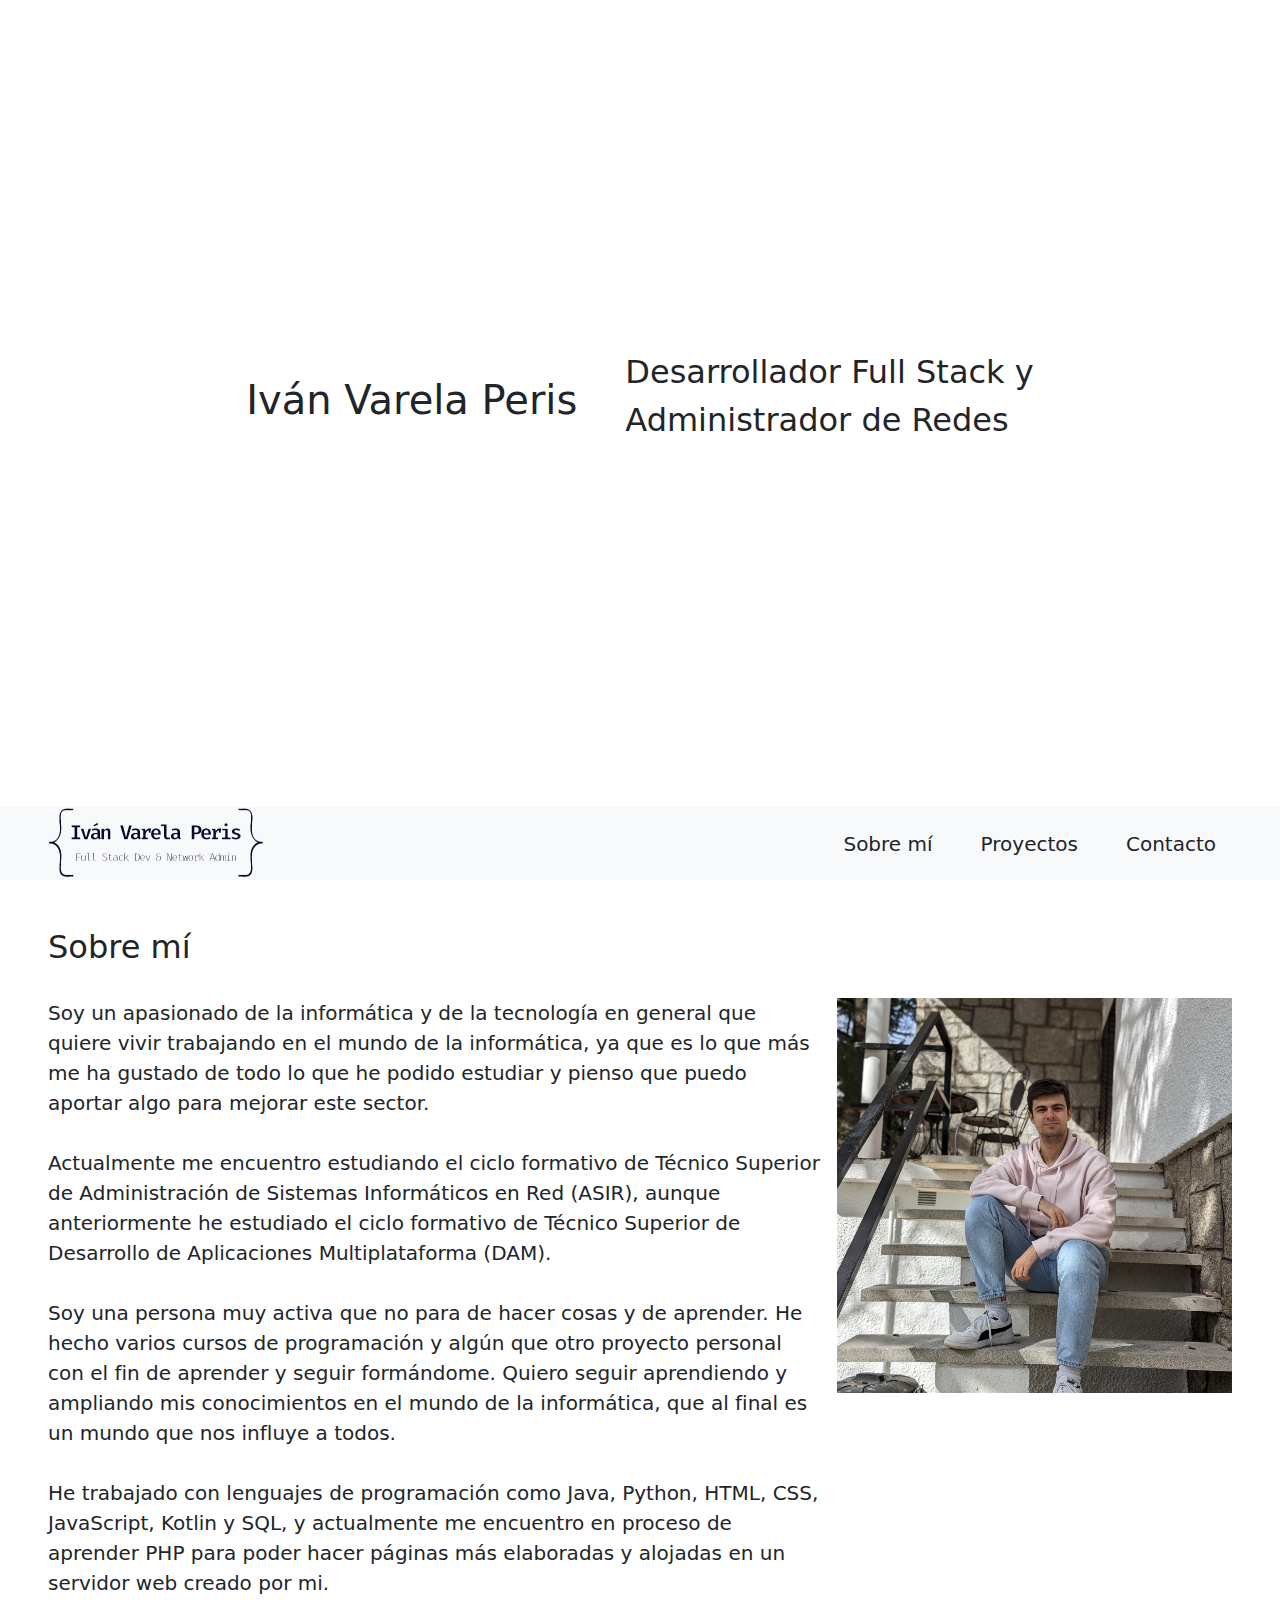
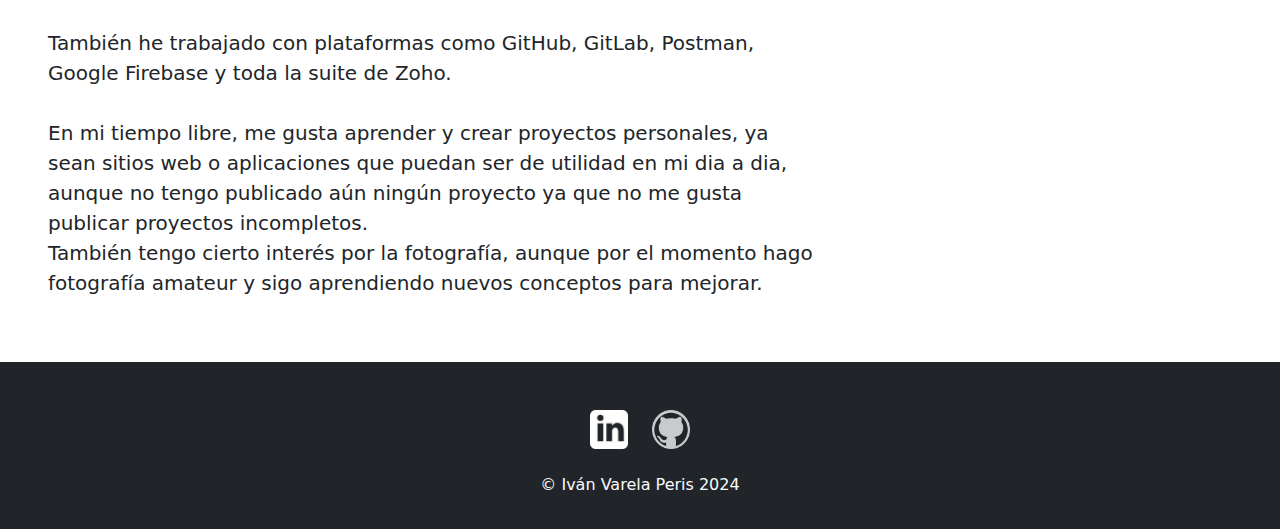
<file: index.html>
<!DOCTYPE html>
<html lang="es">

<head>
    <meta charset="UTF-8">
    <meta name="viewport" content="width=device-width, initial-scale=1.0">
    <title>Mi Portfolio</title>
    <link href="https://cdn.jsdelivr.net/npm/bootstrap@5.3.3/dist/css/bootstrap.min.css" rel="stylesheet"
        integrity="sha384-QWTKZyjpPEjISv5WaRU9OFeRpok6YctnYmDr5pNlyT2bRjXh0JMhjY6hW+ALEwIH" crossorigin="anonymous">
    <link rel="stylesheet" href="style.css">
</head>

<body>
    <section id="top-container" class="d-flex column-gap-5 align-items-center justify-content-center m-5">
        <h1>Iván Varela Peris</h1>
        <p class="fs-2">Desarrollador Full Stack y<br>Administrador de Redes</p>
    </section>
    <nav id="about-me" class="navbar sticky-top bg-light p-5 pt-0 pb-0">
        <a class="float-start" href="index.html">
            <img class="col-6 img-fluid" src="fotos/logo.png" alt="logo">
        </a>
        <ul class="nav column-gap-3 float-end">
            <li>
                <a class="nav-link text-dark fs-5" href="#about-me">Sobre mí</a>
            </li>
            <li>
                <a class="nav-link text-dark fs-5" href="proyectos.html">Proyectos</a>
            </li>
            <li>
                <a class="nav-link text-dark fs-5" href="contacto.html">Contacto</a>
            </li>
        </ul>
    </nav>
    <section class="m-5">
        <h2>Sobre mí</h2><br>
        <article class="d-flex column-gap-3">
            <p class="fs-5">
                <strong class="fw-normal">Soy un apasionado de la informática y de la tecnología en general que
                    quiere vivir trabajando en el mundo de la informática, ya que es lo que más me ha gustado de
                    todo lo que he podido estudiar y pienso que puedo aportar algo para mejorar este
                    sector.</strong> <br><br> <em class="fst-normal">Actualmente me encuentro estudiando el ciclo
                    formativo de Técnico Superior de Administración de Sistemas Informáticos en Red (<abbr
                        class="text-decoration-none"
                        title="Administración de Sistemas Informáticos en Red">ASIR</abbr>), aunque anteriormente he
                    estudiado el ciclo formativo de Técnico Superior de Desarrollo de Aplicaciones Multiplataforma
                    (<abbr class="text-decoration-none"
                        title="Desarrollo de Aplicaciones Multiplataforma">DAM</abbr>).</em><br><br> <em
                    class="fst-normal">Soy una persona muy activa que no para de hacer cosas y de aprender. He hecho
                    varios cursos de programación y algún que otro proyecto personal con el fin de aprender y seguir
                    formándome. Quiero seguir aprendiendo y ampliando mis conocimientos en el mundo de la
                    informática, que al final es un mundo que nos influye a todos. </em><br><br>
                    <em class="fst-normal">He trabajado con lenguajes de programación como Java, Python, HTML, CSS, JavaScript, Kotlin y SQL, y actualmente me encuentro en proceso de aprender PHP para poder hacer páginas más elaboradas y alojadas en un servidor web creado por mi. </em><br><br>
                    <em class="fst-normal">También he trabajado con plataformas como GitHub, GitLab, Postman, Google Firebase y toda la suite de Zoho.</em>
                <br><br>
                En mi tiempo libre, me gusta aprender y crear proyectos personales, ya sean sitios web
                o aplicaciones que puedan ser de utilidad en mi dia a dia, aunque no tengo publicado aún ningún
                proyecto ya que no me gusta publicar proyectos incompletos.<br> También tengo cierto interés por la
                fotografía, aunque por el momento hago fotografía amateur y sigo aprendiendo nuevos conceptos para
                mejorar.
            </p>
            <aside class="col-4">
                <img class="col-12 img-fluid" src="fotos/foto perfil.jpg" alt="Iván Varela Peris">
            </aside>
        </article>
    </section>
    <footer class="bg-dark p-5 pb-3">
        <ul class="d-flex justify-content-center align-items-center column-gap-4 mb-4 nav mx-auto">
            <li>
                <a href="https://www.linkedin.com/in/iv%C3%A1n-varela-peris/">
                    <img src="fotos/linkedin logo.png" alt="LinkedIn">
                </a>
            </li>
            <li class="object-fit-contain">
                <a href="https://github.com/ivanvarela-dev">
                    <img src="fotos/github logo.png" alt="GitHub">
                </a>
            </li>
        </ul>
        <p class="text-light text-center">&copy; Iván Varela Peris 2024</p>
    </footer>
</body>

</html>
</file>
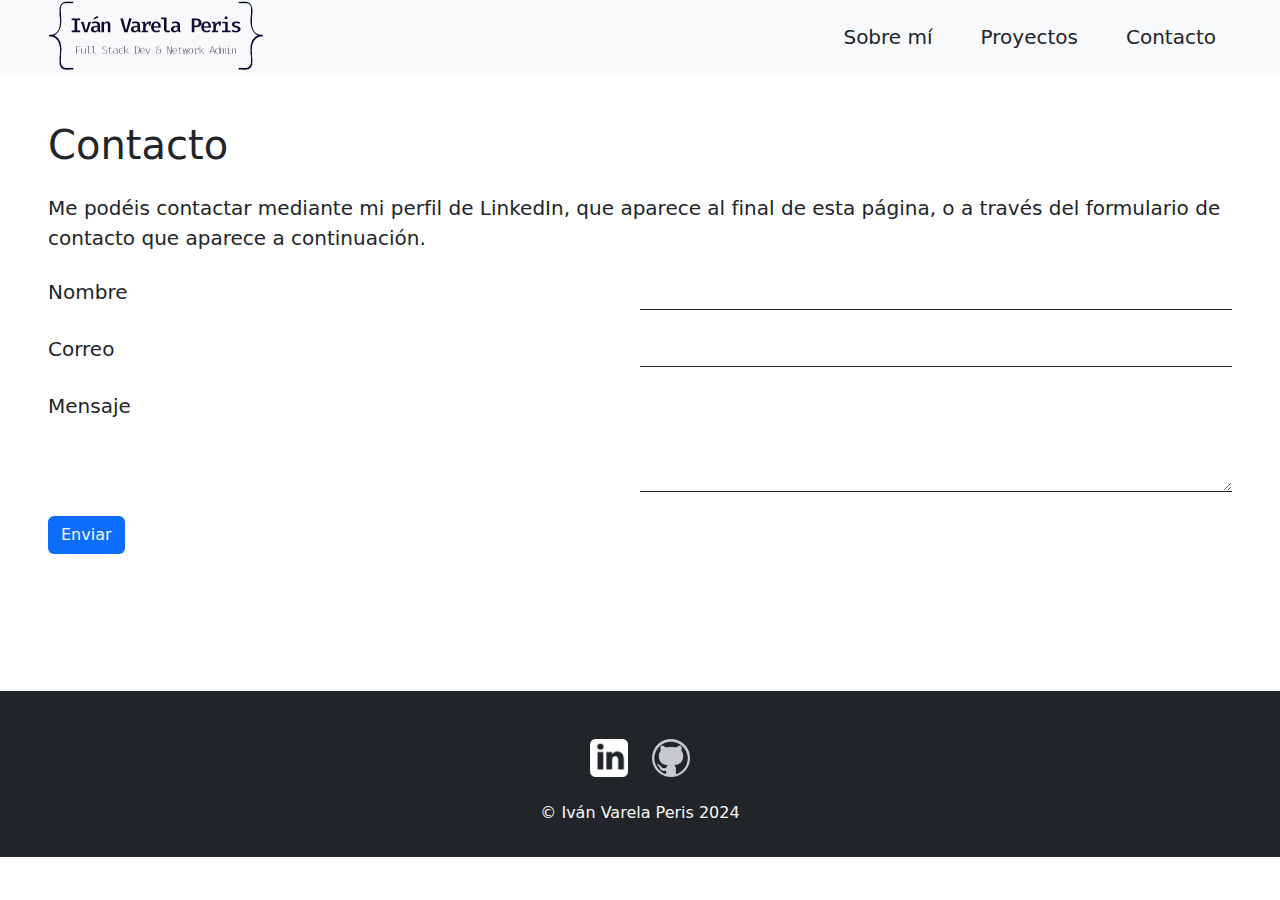
<file: contacto.html>
<!DOCTYPE html>
<html lang="es">

<head>
    <meta charset="UTF-8">
    <meta name="viewport" content="width=device-width, initial-scale=1.0">
    <title>Contacto</title>
    <link href="https://cdn.jsdelivr.net/npm/bootstrap@5.3.3/dist/css/bootstrap.min.css" rel="stylesheet"
        integrity="sha384-QWTKZyjpPEjISv5WaRU9OFeRpok6YctnYmDr5pNlyT2bRjXh0JMhjY6hW+ALEwIH" crossorigin="anonymous">
    <link rel="stylesheet" href="style.css">
</head>

<body>
    <nav id="about-me" class="navbar sticky-top bg-light p-5 pt-0 pb-0">
        <a class="float-start" href="index.html">
            <img class="col-6 img-fluid" src="fotos/logo.png" alt="logo">
        </a>
        <ul class="nav column-gap-3 float-end">
            <li>
                <a class="nav-link text-dark fs-5" href="index.html">Sobre mí</a>
            </li>
            <li>
                <a class="nav-link text-dark fs-5" href="proyectos.html">Proyectos</a>
            </li>
            <li>
                <a class="nav-link text-dark fs-5" href="contacto.html">Contacto</a>
            </li>
        </ul>
    </nav>
    <section class="m-5" style="height: 58vh;">
        <h1>Contacto</h1>
        <div class="align-items-center">
            <p class="fs-5 mt-4">Me podéis contactar mediante mi perfil de LinkedIn, que aparece al final de esta página, o a
                través del formulario de contacto que aparece a continuación.</p>
            <form class="mt-4" action="https://getform.io/f/agddzjvb" method="POST">
                <!-- add hidden Honeypot input to prevent spams -->
                <input class="form-control" type="hidden" name="_gotcha" style="display:none !important">
                <div class="d-flex flex-wrap">
                    <label class="fs-5 w-50 form-label" for="name">Nombre</label>
                    <input class="mb-4 fs-5 w-50 border-bottom border-dark" type="text" name="name" required>
                    <label class="fs-5 w-50 form-label" for="email">Correo</label>
                    <input class="mb-4 fs-5 w-50 border-bottom border-dark" type="email" name="email" required>
                    <label class="fs-5 w-50 form-label" for="message">Mensaje</label>
                    <textarea class="mb-4 w-50 border-bottom border-dark" name="message" id="message" cols="50" rows="4" required></textarea>
                </div>
                <button class="btn rounded bg-primary text-light" type="submit">Enviar</button>
            </form>
        </div>
    </section>
    <footer class="bg-dark p-5 pb-3">
        <ul class="d-flex justify-content-center align-items-center column-gap-4 mb-4 nav mx-auto">
            <li>
                <a href="https://www.linkedin.com/in/iv%C3%A1n-varela-peris/">
                    <img src="fotos/linkedin logo.png" alt="LinkedIn">
                </a>
            </li>
            <li class="object-fit-contain">
                <a href="https://github.com/ivanvarela-dev">
                    <img src="fotos/github logo.png" alt="GitHub">
                </a>
            </li>
        </ul>
        <p class="text-light text-center">&copy; Iván Varela Peris 2024</p>
    </footer>
</body>

</html>
</file>
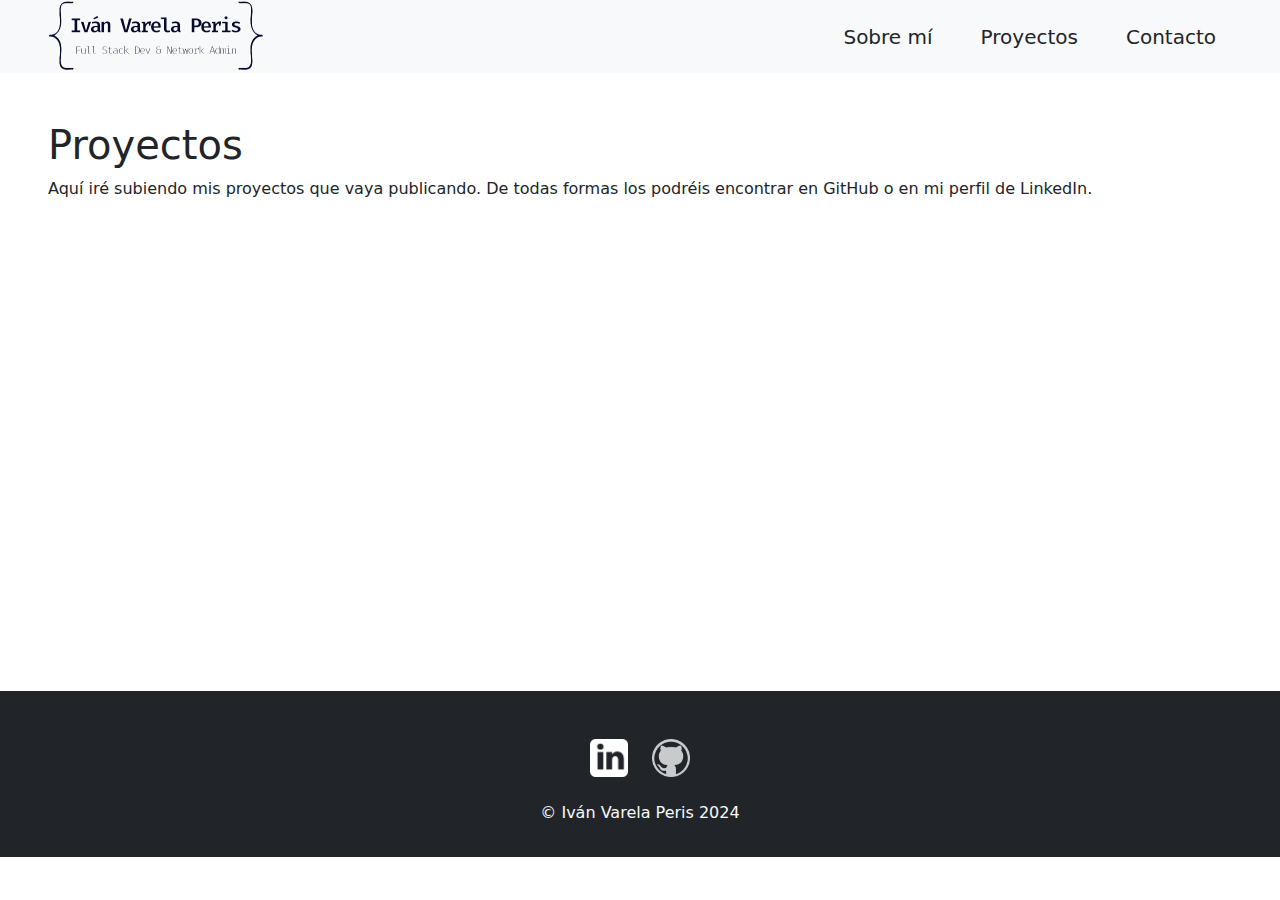
<file: proyectos.html>
<!DOCTYPE html>
<html lang="es">
<head>
    <meta charset="UTF-8">
    <meta name="viewport" content="width=device-width, initial-scale=1.0">
    <link href="https://cdn.jsdelivr.net/npm/bootstrap@5.3.3/dist/css/bootstrap.min.css" rel="stylesheet"
        integrity="sha384-QWTKZyjpPEjISv5WaRU9OFeRpok6YctnYmDr5pNlyT2bRjXh0JMhjY6hW+ALEwIH" crossorigin="anonymous">
        <link rel="stylesheet" href="style.css">
    <title>Proyectos</title>
</head>
<body>
    <nav id="about-me" class="navbar sticky-top bg-light p-5 pt-0 pb-0">
        <a class="float-start" href="index.html">
            <img class="col-6 img-fluid" src="fotos/logo.png" alt="logo">
        </a>
        <ul class="nav column-gap-3 float-end">
            <li>
                <a class="nav-link text-dark fs-5" href="index.html">Sobre mí</a>
            </li>
            <li>
                <a class="nav-link text-dark fs-5" href="proyectos.html">Proyectos</a>
            </li>
            <li>
                <a class="nav-link text-dark fs-5" href="contacto.html">Contacto</a>
            </li>
        </ul>
    </nav>
    <section class="m-5" style="height: 58vh;">
        <h1>Proyectos</h1>
        <p>Aquí iré subiendo mis proyectos que vaya publicando. De todas formas los podréis encontrar en GitHub o en mi perfil de LinkedIn.</p>
    </section>
    <footer class="bg-dark p-5 pb-3">
        <ul class="d-flex justify-content-center align-items-center column-gap-4 mb-4 nav mx-auto">
            <li>
                <a href="https://www.linkedin.com/in/iv%C3%A1n-varela-peris/">
                    <img src="fotos/linkedin logo.png" alt="LinkedIn">
                </a>
            </li>
            <li class="object-fit-contain">
                <a href="https://github.com/ivanvarela-dev">
                    <img src="fotos/github logo.png" alt="GitHub">
                </a>
            </li>
        </ul>
        <p class="text-light text-center">&copy; Iván Varela Peris 2024</p>
    </footer>
</body>
</html>
</file>
<file: style.css>
#top-container {
    height: 79vh;
}

input, textarea{
    border-top: transparent;
    border-left: transparent;
    border-right: transparent;
}

footer ul li img {
    width: 3vw;
}
</file>
